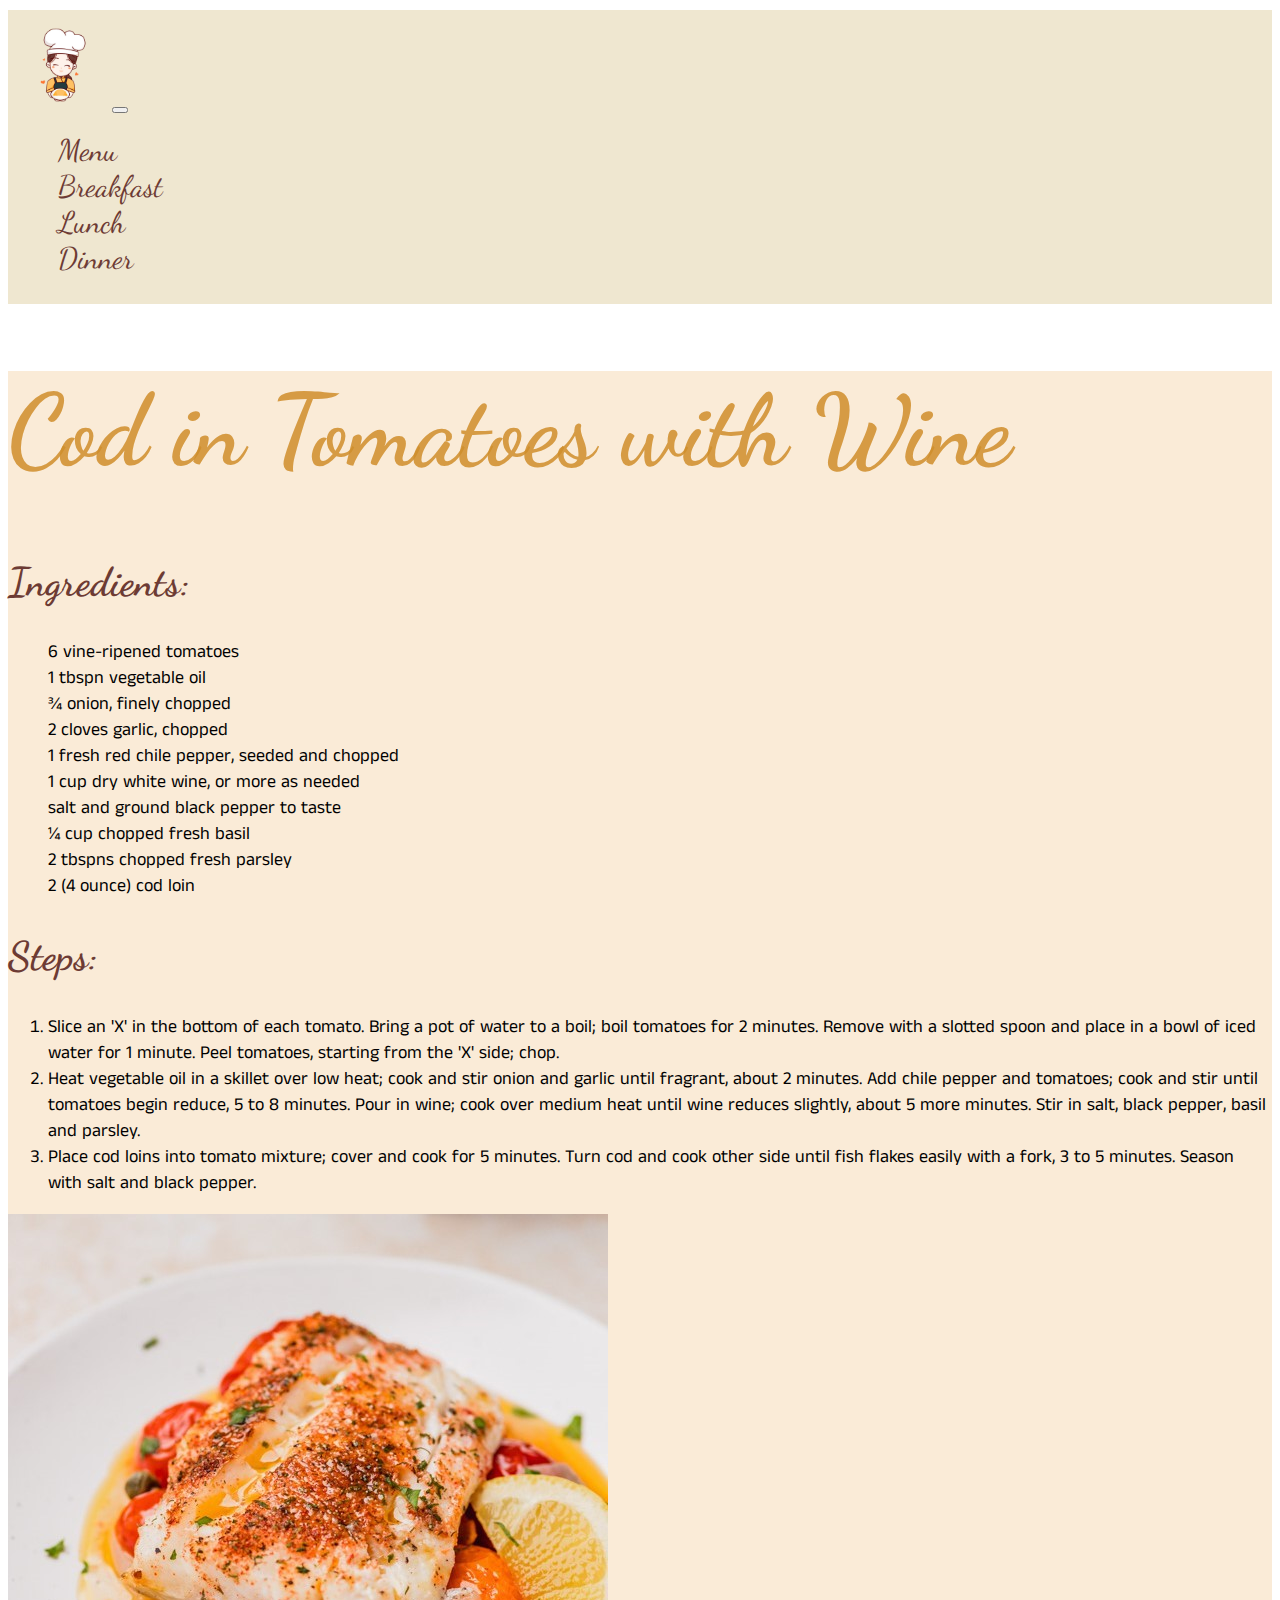
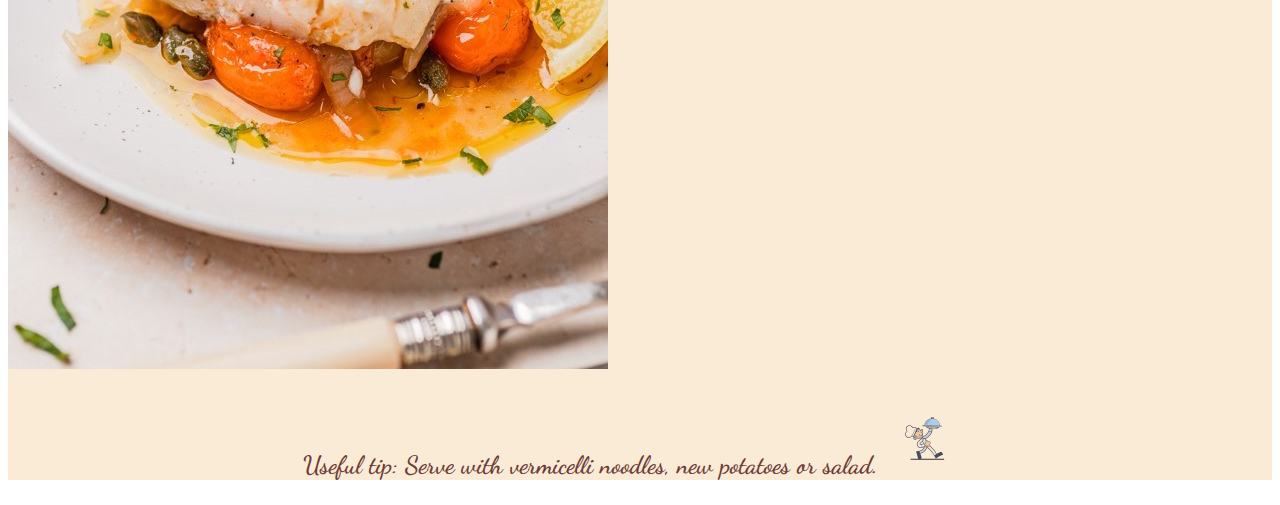
<file: cod.html>
<!DOCTYPE html>
<html lang="en">

<head>
    <meta charset="UTF-8">
    <meta http-equiv="X-UA-Compatible" content="IE=edge">
    <meta name="viewport" content="width=, initial-scale=1.0">
    <title>Cod</title>

    <link href="https://cdn.jsdelivr.net/npm/bootstrap@5.2.0/dist/css/bootstrap.min.css" rel="stylesheet"
        integrity="sha384-gH2yIJqKdNHPEq0n4Mqa/HGKIhSkIHeL5AyhkYV8i59U5AR6csBvApHHNl/vI1Bx" crossorigin="anonymous">
    <script src="https://cdn.jsdelivr.net/npm/bootstrap@5.2.0/dist/js/bootstrap.bundle.min.js"
        integrity="sha384-A3rJD856KowSb7dwlZdYEkO39Gagi7vIsF0jrRAoQmDKKtQBHUuLZ9AsSv4jD4Xa"
        crossorigin="anonymous"></script>

    <link rel="preconnect" href="https://fonts.googleapis.com">
    <link rel="preconnect" href="https://fonts.gstatic.com" crossorigin>
    <link href="https://fonts.googleapis.com/css2?family=Dancing+Script:wght@500;600;700&display=swap" rel="stylesheet">
    <link rel="preconnect" href="https://fonts.googleapis.com">
    <link rel="preconnect" href="https://fonts.gstatic.com" crossorigin>
    <link href="https://fonts.googleapis.com/css2?family=Anek+Tamil:wght@300;400;500;600&display=swap" rel="stylesheet">

    <link rel="stylesheet" href="/src/styles.css">
</head>

<body>
    <div class="container">
        <nav class="navbar sticky-top navbar-expand-md navbar-light ">
            <div class="container-fluid">
                <a class="navbar-brand" href="/"><img src="/images/main.png" width="90"></a>
                <button class="navbar-toggler" type="button" data-bs-toggle="collapse" data-bs-target="#navbarNav"
                    aria-controls="navbarNav" aria-expanded="false" aria-label="Toggle navigation">
                    <span class="navbar-toggler-icon"></span>
                </button>
                <div class="collapse navbar-collapse" id="navbarNav">
                    <ul class="navbar-nav">
                        <li class="nav-item">
                            <a class="nav-link" aria-current="page" href="/">Menu</a>
                        </li>
                        <li class="nav-item">
                            <a class="nav-link" href="/crepes.html">Breakfast</a>
                        </li>
                        <li class="nav-item">
                            <a class="nav-link" href="/spaghetti.html">Lunch</a>
                        </li>
                        <li class="nav-item">
                            <a class="nav-link active" href="/cod.html">Dinner</a>
                        </li>
                    </ul>
                </div>
            </div>
        </nav>
    </div>
    <div class="container container-recipe border border-light shadow-lg rounded mt-3">
        <h1 class="text-center">Cod in Tomatoes with Wine</h1>

        <div class="row mt-5 text-center">
            <div class="col-lg-4">
                <h2 class="border border-light rounded shadow-lg">Ingredients:</h2>
                <ul class="border border-light rounded shadow-lg">
                    <li>6 vine-ripened tomatoes</li>
                    <li>1 tbspn vegetable oil</li>
                    <li>¾ onion, finely chopped</li>
                    <li>2 cloves garlic, chopped</li>
                    <li>1 fresh red chile pepper, seeded and chopped</li>
                    <li>1 cup dry white wine, or more as needed</li>
                    <li>salt and ground black pepper to taste</li>
                    <li>¼ cup chopped fresh basil</li>
                    <li>2 tbspns chopped fresh parsley</li>
                    <li>2 (4 ounce) cod loin</li>
                </ul>
            </div>
            <div class="col-lg-4">
                <h2 class="border border-light rounded shadow-lg">Steps:</h2>
                <ol class="border border-light rounded shadow-lg">
                    <li>Slice an 'X' in the bottom of each tomato. Bring a pot of water to a boil; boil tomatoes for 2
                        minutes.
                        Remove with a slotted spoon and place in a bowl of iced water for 1 minute.
                        Peel tomatoes, starting from the 'X' side; chop.</li>
                    <li>Heat vegetable oil in a skillet over low heat; cook and stir onion and garlic until fragrant,
                        about 2
                        minutes.
                        Add chile pepper and tomatoes; cook and stir until tomatoes begin reduce, 5 to 8 minutes. Pour
                        in wine;
                        cook
                        over medium heat until wine reduces slightly, about 5 more minutes.
                        Stir in salt, black pepper, basil and parsley.</li>
                    <li>Place cod loins into tomato mixture; cover and cook for 5 minutes. Turn cod and cook other side
                        until
                        fish
                        flakes easily with a fork, 3 to 5 minutes.
                        Season with salt and black pepper.</li>

                </ol>
            </div>
            <div class="col-lg-4">
                <img class="img-fluid rounded-3 crepes-image" src="/images/cod.jpg"
                    alt="Cod in tomatoes garnished with lemon">
            </div>
        </div>
        <p class="tip mt-3">
            Useful tip: Serve with vermicelli noodles, new potatoes or salad.<img src="/images/chef.gif" width="100">
        </p>

    </div>
</body>

</html>
</file>
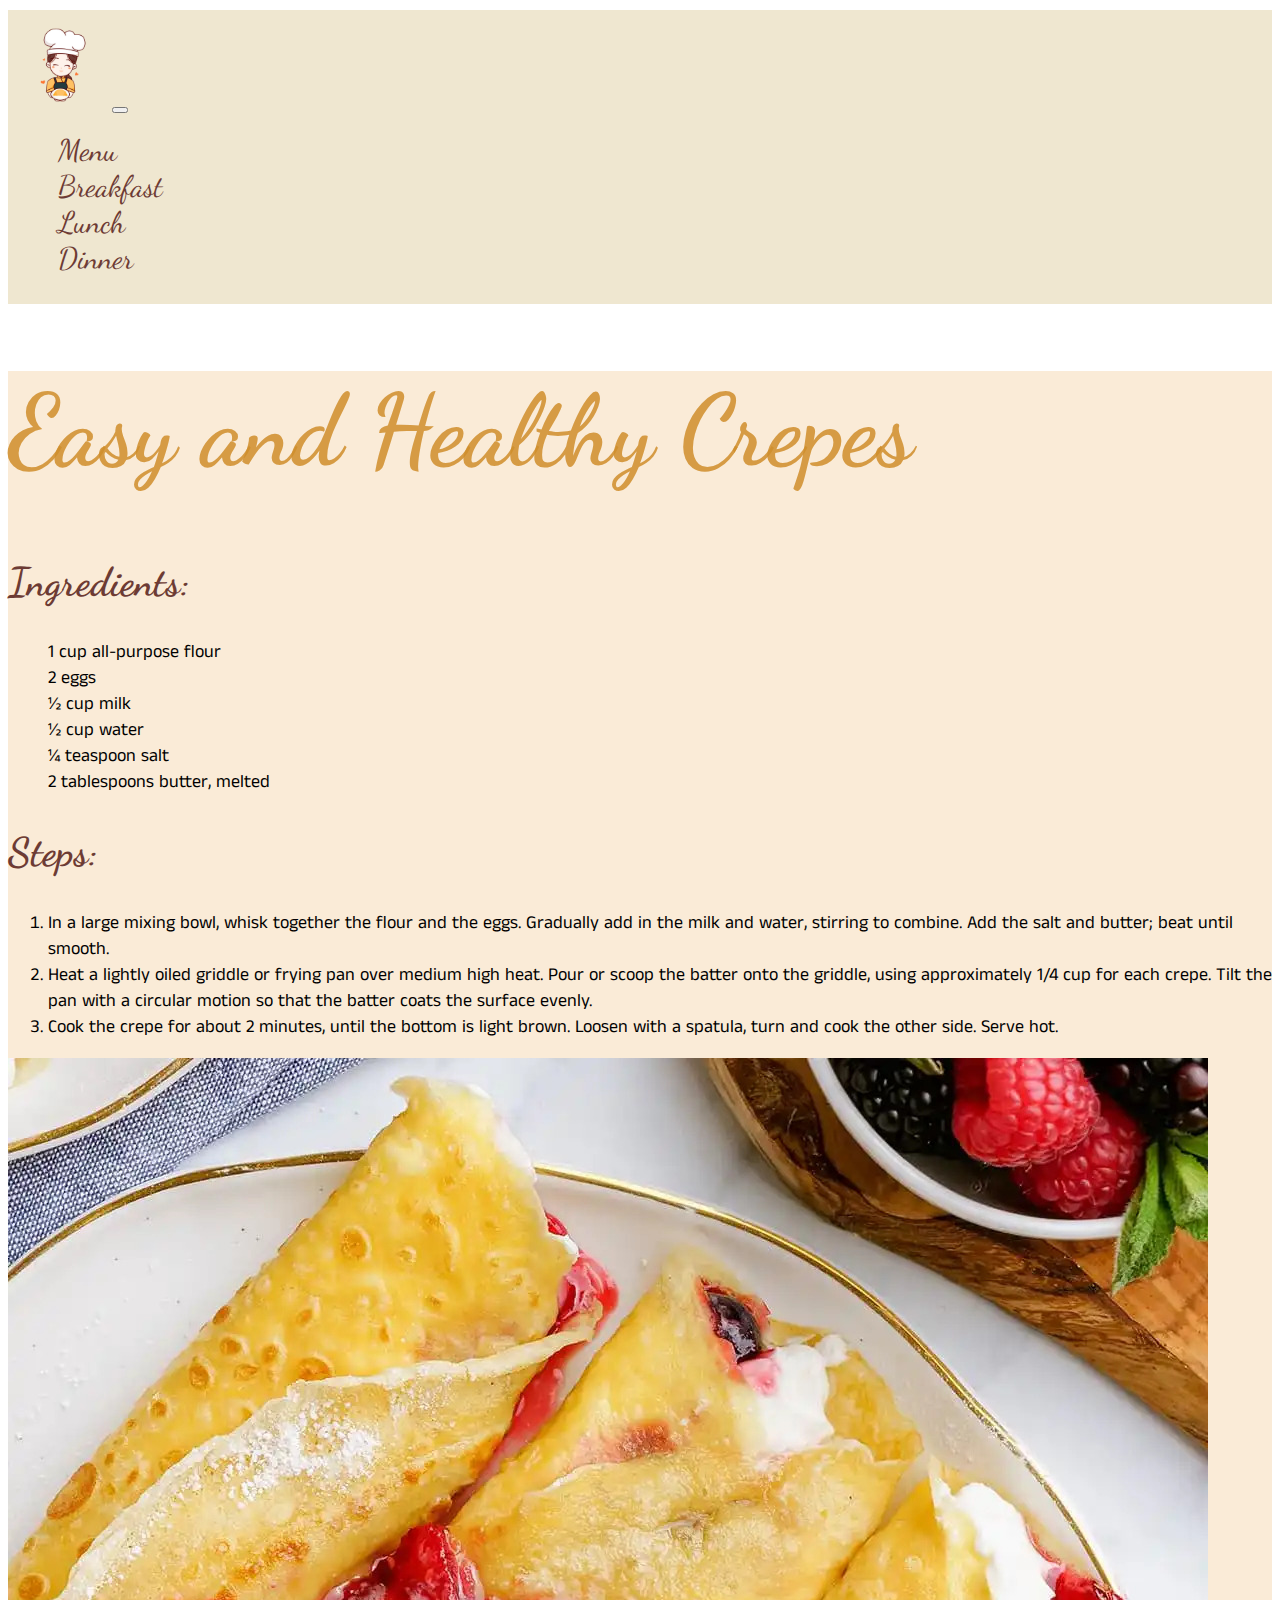
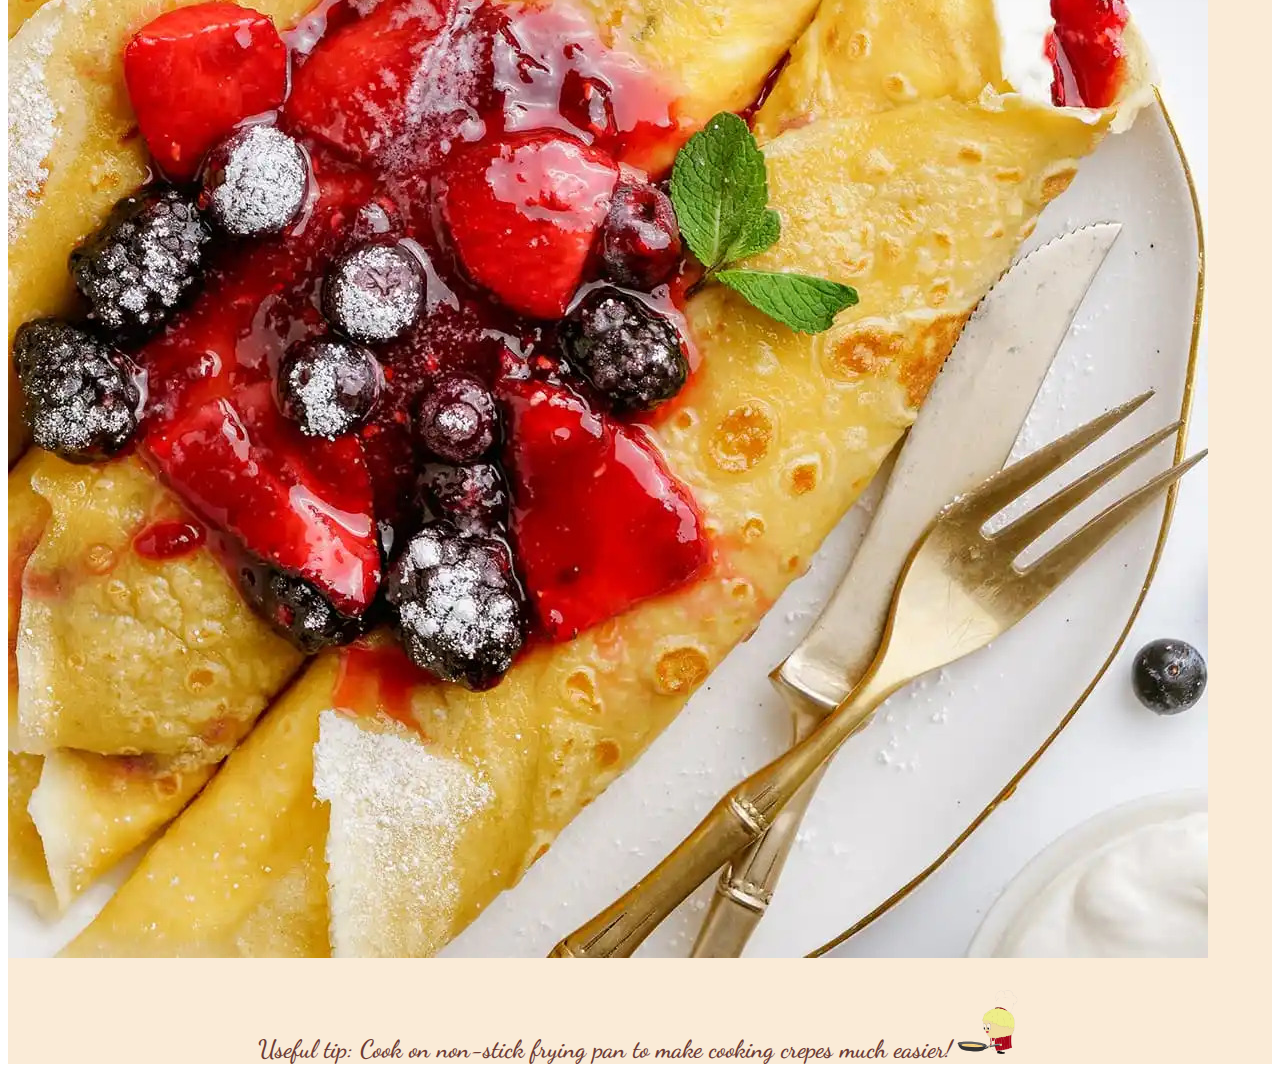
<file: crepes.html>
<!DOCTYPE html>
<html lang="en">

<head>
    <meta charset="UTF-8">
    <meta http-equiv="X-UA-Compatible" content="IE=edge">
    <meta name="viewport" content="width=device-width, initial-scale=1.0">
    <title>Crepes</title>

    <link href="https://cdn.jsdelivr.net/npm/bootstrap@5.2.0/dist/css/bootstrap.min.css" rel="stylesheet"
        integrity="sha384-gH2yIJqKdNHPEq0n4Mqa/HGKIhSkIHeL5AyhkYV8i59U5AR6csBvApHHNl/vI1Bx" crossorigin="anonymous">
    <script src="https://cdn.jsdelivr.net/npm/bootstrap@5.2.0/dist/js/bootstrap.bundle.min.js"
        integrity="sha384-A3rJD856KowSb7dwlZdYEkO39Gagi7vIsF0jrRAoQmDKKtQBHUuLZ9AsSv4jD4Xa"
        crossorigin="anonymous"></script>

    <link rel="preconnect" href="https://fonts.googleapis.com">
    <link rel="preconnect" href="https://fonts.gstatic.com" crossorigin>
    <link href="https://fonts.googleapis.com/css2?family=Dancing+Script:wght@500;600;700&display=swap" rel="stylesheet">
    <link rel="preconnect" href="https://fonts.googleapis.com">
    <link rel="preconnect" href="https://fonts.gstatic.com" crossorigin>
    <link href="https://fonts.googleapis.com/css2?family=Anek+Tamil:wght@300;400;500;600&display=swap" rel="stylesheet">


    <link rel="stylesheet" href="/src/styles.css">
</head>

<body>
    <div class="container">
        <nav class="navbar sticky-top navbar-expand-md navbar-light">
            <div class="container-fluid">
                <a class="navbar-brand" href="/"><img src="/images/main.png" width="90"></a>
                <button class="navbar-toggler" type="button" data-bs-toggle="collapse" data-bs-target="#navbarNav"
                    aria-controls="navbarNav" aria-expanded="false" aria-label="Toggle navigation">
                    <span class="navbar-toggler-icon"></span>
                </button>
                <div class="collapse navbar-collapse" id="navbarNav">
                    <ul class="navbar-nav">
                        <li class="nav-item">
                            <a class="nav-link" aria-current="page" href="/">Menu</a>
                        </li>
                        <li class="nav-item">
                            <a class="nav-link active" href="/crepes.html">Breakfast</a>
                        </li>
                        <li class="nav-item">
                            <a class="nav-link" href="/spaghetti.html">Lunch</a>
                        </li>
                        <li class="nav-item">
                            <a class="nav-link" href="/cod.html">Dinner</a>
                        </li>
                    </ul>
                </div>
            </div>
        </nav>
    </div>
    <div class="container container-recipe border border-light shadow-lg rounded mt-3">
        <h1 class="text-center">Easy and
            Healthy
            Crepes</h1>
        <div class="row mt-5 text-center">
            <div class="col-lg-4">
                <h2 class="border border-light rounded shadow-lg">Ingredients:</h2>
                <ul class="border border-light rounded shadow-lg">
                    <li>1 cup all-purpose flour</li>
                    <li>2 eggs</li>
                    <li>½ cup milk</li>
                    <li>½ cup water</li>
                    <li>¼ teaspoon salt</li>
                    <li>2 tablespoons butter, melted</li>
                </ul>
            </div>
            <div class="col-lg-4">
                <h2 class="border border-light rounded shadow-lg">Steps:</h2>
                <ol class="border border-light rounded shadow-lg">
                    <li>In a large mixing bowl, whisk together the flour and the eggs. Gradually add in the milk and
                        water,
                        stirring
                        to combine.
                        Add the salt and butter; beat until smooth.</li>
                    <li>Heat a lightly oiled griddle or frying pan over medium high heat.
                        Pour or scoop the batter onto the griddle, using approximately 1/4 cup for each crepe.
                        Tilt the pan with a circular motion so that the batter coats the surface evenly.</li>
                    <li>Cook the crepe for about 2 minutes, until the bottom is light brown.
                        Loosen with a spatula, turn and cook the other side. Serve hot.</li>

                </ol>
            </div>
            <div class="col-lg-4">
                <img class="img-fluid rounded-3 crepes-image" src="/images/crepes.jpg"
                    alt="Crepes with berries and whipped cream">
            </div>
        </div>

        <p class="tip mt-3">Useful tip: Cook on non-stick frying pan to make cooking
            crepes
            much
            easier!<img src="/images/pan.gif" width="70">
        </p>
    </div>
</body>

</html>
</file>
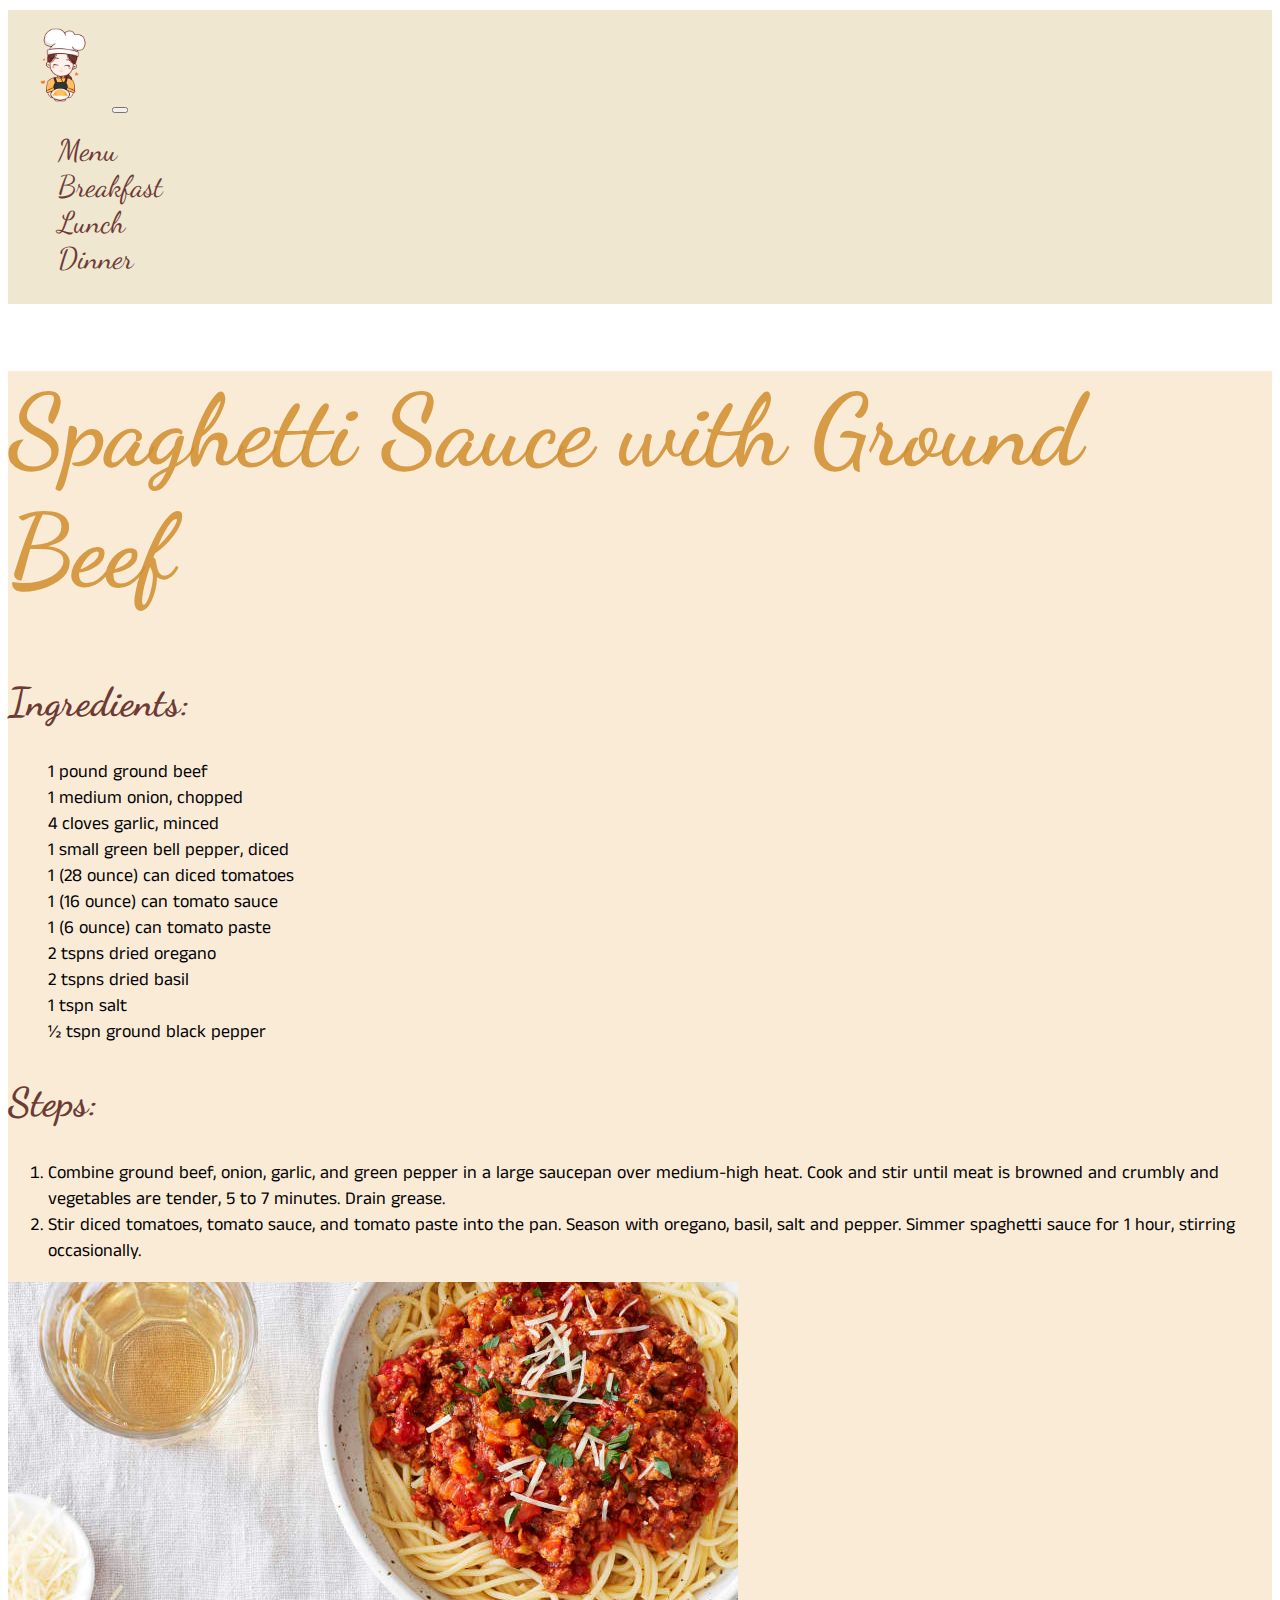
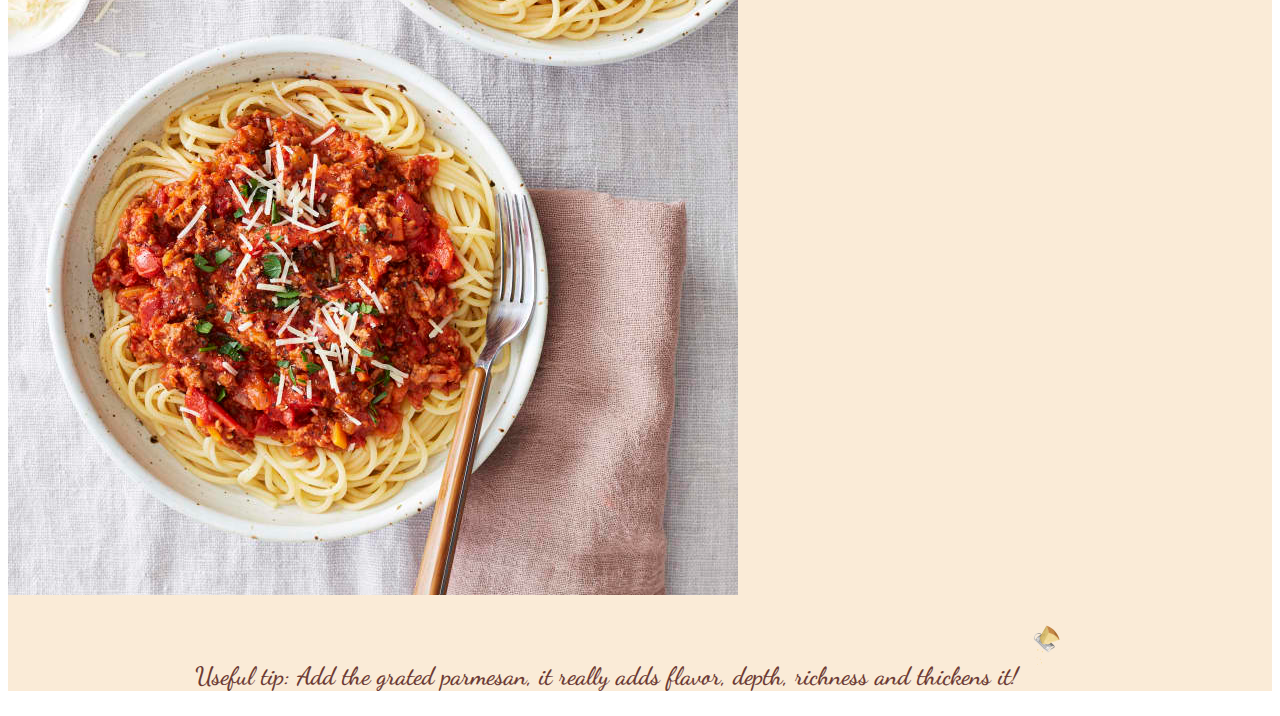
<file: spaghetti.html>
<!DOCTYPE html>
<html lang="en">

<head>
    <meta charset="UTF-8">
    <meta http-equiv="X-UA-Compatible" content="IE=edge">
    <meta name="viewport" content="width=device-width, initial-scale=1.0">
    <title>Spaghetti</title>

    <link href="https://cdn.jsdelivr.net/npm/bootstrap@5.2.0/dist/css/bootstrap.min.css" rel="stylesheet"
        integrity="sha384-gH2yIJqKdNHPEq0n4Mqa/HGKIhSkIHeL5AyhkYV8i59U5AR6csBvApHHNl/vI1Bx" crossorigin="anonymous">
    <script src="https://cdn.jsdelivr.net/npm/bootstrap@5.2.0/dist/js/bootstrap.bundle.min.js"
        integrity="sha384-A3rJD856KowSb7dwlZdYEkO39Gagi7vIsF0jrRAoQmDKKtQBHUuLZ9AsSv4jD4Xa"
        crossorigin="anonymous"></script>

    <link rel="preconnect" href="https://fonts.googleapis.com">
    <link rel="preconnect" href="https://fonts.gstatic.com" crossorigin>
    <link href="https://fonts.googleapis.com/css2?family=Dancing+Script:wght@500;600;700&display=swap" rel="stylesheet">
    <link rel="preconnect" href="https://fonts.googleapis.com">
    <link rel="preconnect" href="https://fonts.gstatic.com" crossorigin>
    <link href="https://fonts.googleapis.com/css2?family=Anek+Tamil:wght@300;400;500;600&display=swap" rel="stylesheet">


    <link rel="stylesheet" href="/src/styles.css">
</head>

<body>
    <div class="container">
        <nav class="navbar sticky-top navbar-expand-md navbar-light ">
            <div class="container-fluid">
                <a class="navbar-brand" href="/"><img src="/images/main.png" width="90"></a>
                <button class="navbar-toggler" type="button" data-bs-toggle="collapse" data-bs-target="#navbarNav"
                    aria-controls="navbarNav" aria-expanded="false" aria-label="Toggle navigation">
                    <span class="navbar-toggler-icon"></span>
                </button>
                <div class="collapse navbar-collapse" id="navbarNav">
                    <ul class="navbar-nav">
                        <li class="nav-item">
                            <a class="nav-link" aria-current="page" href="/">Menu</a>
                        </li>
                        <li class="nav-item">
                            <a class="nav-link" href="/crepes.html">Breakfast</a>
                        </li>
                        <li class="nav-item">
                            <a class="nav-link active" href="/spaghetti.html">Lunch</a>
                        </li>
                        <li class="nav-item">
                            <a class="nav-link" href="/cod.html">Dinner</a>
                        </li>
                    </ul>
                </div>
            </div>
        </nav>
    </div>
    <div class="container container-recipe border border-light shadow-lg rounded mt-3">
        <h1 class="text-center">Spaghetti Sauce with Ground Beef</h1>
        <div class="row mt-5 text-center">
            <div class="col-lg-4">
                <h2 class="border border-light rounded shadow-lg">Ingredients:</h2>
                <ul class="border border-light rounded shadow-lg">
                    <li>1 pound ground beef</li>
                    <li>1 medium onion, chopped</li>
                    <li>4 cloves garlic, minced</li>
                    <li>1 small green bell pepper, diced</li>
                    <li>1 (28 ounce) can diced tomatoes</li>
                    <li>1 (16 ounce) can tomato sauce</li>
                    <li>1 (6 ounce) can tomato paste</li>
                    <li>2 tspns dried oregano</li>
                    <li>2 tspns dried basil</li>
                    <li>1 tspn salt</li>
                    <li>½ tspn ground black pepper</li>
                </ul>
            </div>
            <div class="col-lg-4">
                <h2 class="border border-light rounded shadow-lg">Steps:</h2>
                <ol class="border border-light rounded shadow-lg">
                    <li>Combine ground beef, onion, garlic, and green pepper in a large saucepan over medium-high
                        heat. Cook and stir until meat is browned and crumbly and vegetables are tender, 5 to 7
                        minutes.
                        Drain grease.
                    </li>
                    <li>Stir diced tomatoes, tomato sauce, and tomato paste into the pan. Season with oregano,
                        basil, salt and pepper. Simmer spaghetti sauce for 1 hour, stirring occasionally.</li>

                </ol>
            </div>
            <div class="col-lg-4">
                <img class="img-fluid rounded-3 crepes-image" src="/images/beef.jfif"
                    alt="Spaghetti Sauce with ground beef">
            </div>
        </div>
        <p class="tip mt-3">
            Useful tip: Add the grated parmesan, it really adds flavor, depth, richness and thickens it!
            <img src="/images/parmesan.gif" width="60">
        </p>

    </div>
    </div>


</body>

</html>
</file>
<file: src/styles.css>
.container-carousel,
.all-recipes,
.container-recipe {
  background-color: antiquewhite;
}
h1 {
  color: #cf8d2bda;
  font-size: 100px;
  font-weight: 700;
  font-family: "Dancing Script", cursive;
}
h2 {
  color: #6d3b34;
  font-family: "Dancing Script", cursive;
  font-size: 40px;
  font-weight: 700;
}

.all-recipes {
  margin-top: 30px;
}
h3 {
  margin-top: 10px;
  text-align: center;
  color: #6d3b34;
  font-family: "Dancing Script", cursive;
  font-size: 35px;
  padding: 15px;
}
h3:hover {
  background-color: rgba(255, 255, 255, 0.378);
  border-radius: 20px;
}
p {
  color: #6d3b34;
  font-size: 22px;
  font-family: "Anek Tamil", sans-serif;
  text-align: center;
}
ul {
  list-style-type: none;
}

ul,
ol {
  font-family: "Anek Tamil", sans-serif;
  font-size: 18px;
}
.row {
  margin-top: 50px;
}
p.tip {
  font-family: "Dancing Script", cursive;
  font-size: 25px;
  font-weight: 600;
}
.navbar {
  margin-top: 10px;
  margin-bottom: 10px;
  padding: 10px;
  background-color: #efe7d0;
}
a {
  text-decoration: none;
}
.navbar-toggler {
  color: #ffc164;
}

.nav-link {
  color: #6d3b34;
  font-family: "Dancing Script", cursive;
  font-size: 30px;
}

.contacts {
  margin-top: 150px;
  text-align: center;
}
.follow {
  font-size: 30px;
  color: rgba(134, 58, 58, 0.957);
  font-weight: 100;
}
i {
  margin: 20px;
  font-size: 40px;
  color: rgb(180, 128, 128);
}

footer {
  text-align: center;
  margin-top: 80px;
  margin-bottom: 10px;
  font-family: "PT Mono", monospace;
  font-size: 18px;
}
.carousel-item img {
  width: 50% !important;
  height: 60%;
  margin: 0 auto;
}
.carousel-caption {
  max-width: 450px;
  display: block;
  margin: 0 auto;
}
.caption {
  font-family: "Dancing Script", cursive;
  font-size: 30px;
  font-weight: 700;
}
@media (max-width: 576px) {
  h1 {
    font-size: 48px;
  }
  .caption {
    margin: 0 auto;
  }
  .carousel-item img {
    width: 100% !important;
    height: auto;
    margin: 0 auto;
  }
}
</file>
